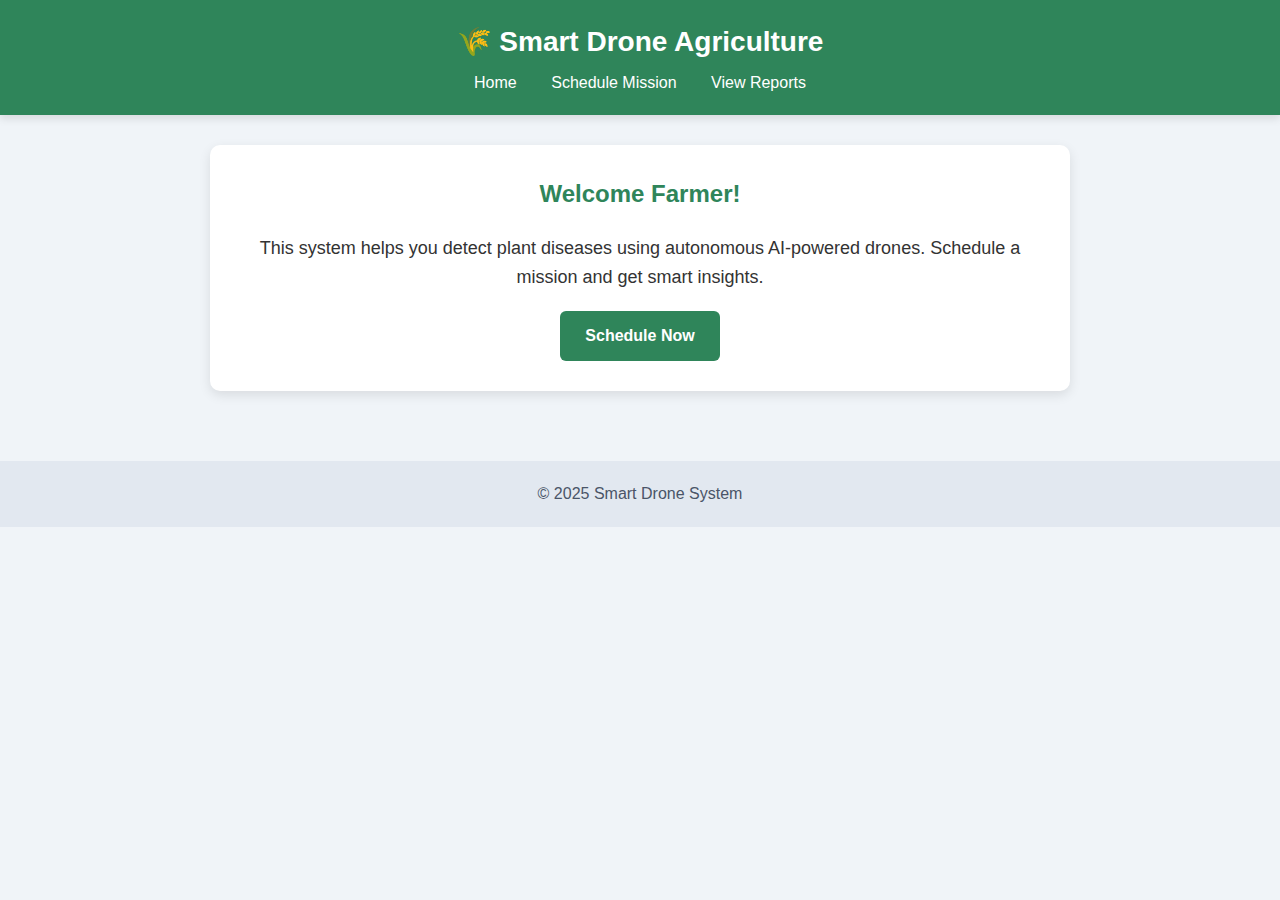
<file: Frontend/index.html>
<!DOCTYPE html>
<html lang="en">
<head>
  <meta charset="UTF-8">
  <title>Smart Drone Agriculture</title>
  <link rel="stylesheet" href="css/style.css">
</head>
<body>
  <header>
    <h1>🌾 Smart Drone Agriculture</h1>
    <nav>
      <a href="index.html">Home</a>
      <a href="schedule.html">Schedule Mission</a>
      <a href="reports.html">View Reports</a>
    </nav>
  </header>

  <main>
    <section>
      <h2>Welcome Farmer!</h2>
      <p>This system helps you detect plant diseases using autonomous AI-powered drones. Schedule a mission and get smart insights.</p>
      <a href="schedule.html" class="btn">Schedule Now</a>
    </section>
  </main>

  <footer>
    <p>&copy; 2025 Smart Drone System</p>
  </footer>
</body>
</html>
</file>
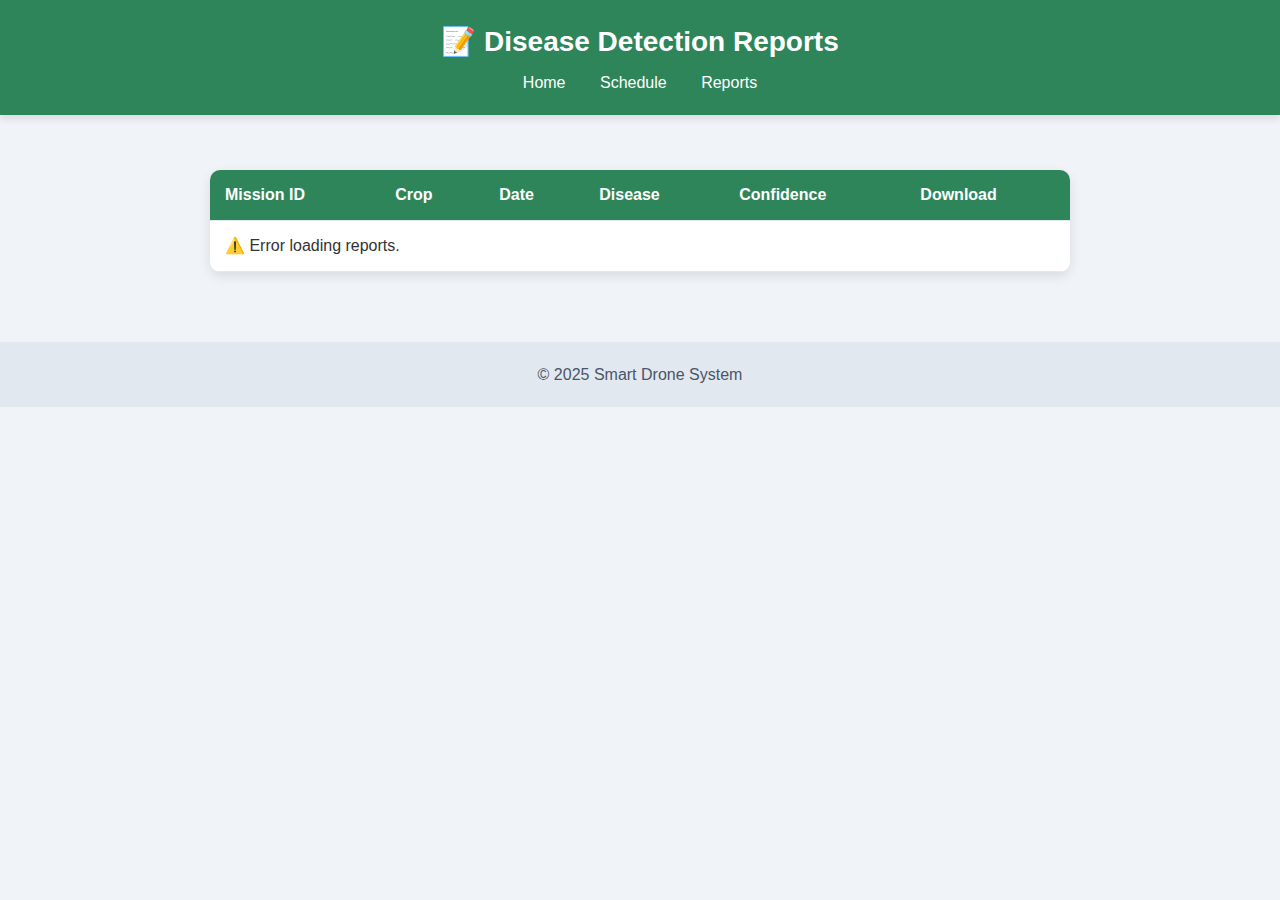
<file: Frontend/reports.html>
<!DOCTYPE html>
<html lang="en">
<head>
  <meta charset="UTF-8">
  <title>Disease Detection Reports</title>
  <link rel="stylesheet" href="css/style.css">
</head>
<body>
  <header>
    <h1>📝 Disease Detection Reports</h1>
    <nav>
      <a href="index.html">Home</a>
      <a href="schedule.html">Schedule</a>
      <a href="reports.html">Reports</a>
    </nav>
  </header>

  <main>
    <table id="reportTable">
      <thead>
        <tr>
          <th>Mission ID</th>
          <th>Crop</th>
          <th>Date</th>
          <th>Disease</th>
          <th>Confidence</th>
          <th>Download</th>
        </tr>
      </thead>
      <tbody>
        <!-- Dynamic rows will be added here via JS -->
      </tbody>
    </table>
  </main>

  <footer>
    <p>&copy; 2025 Smart Drone System</p>
  </footer>

  <script src="js/main.js"></script>
</body>
</html>
</file>
<file: Frontend/css/style.css>
/* Reset and base styles */
* {
  margin: 0;
  padding: 0;
  box-sizing: border-box;
}

body {
  font-family: 'Segoe UI', Tahoma, Geneva, Verdana, sans-serif;
  background-color: #f0f4f8;
  color: #333;
  line-height: 1.6;
}

header {
  background-color: #2f855a;
  color: white;
  padding: 20px 0;
  text-align: center;
  box-shadow: 0 4px 8px rgba(0,0,0,0.1);
}

header h1 {
  font-size: 28px;
  margin-bottom: 5px;
}

nav a {
  color: white;
  text-decoration: none;
  margin: 0 15px;
  font-weight: 500;
  transition: color 0.3s ease;
}

nav a:hover {
  color: #c6f6d5;
}

main {
  padding: 30px 20px;
  max-width: 900px;
  margin: auto;
}

h2 {
  color: #2f855a;
  margin-bottom: 20px;
  font-size: 24px;
  text-align: center;
}

/* Homepage welcome */
section {
  background: white;
  padding: 30px;
  border-radius: 10px;
  box-shadow: 0 4px 12px rgba(0,0,0,0.1);
  text-align: center;
}

section p {
  margin: 20px 0;
  font-size: 18px;
}

.btn {
  display: inline-block;
  background-color: #2f855a;
  color: white;
  padding: 12px 25px;
  text-decoration: none;
  border-radius: 6px;
  font-weight: 600;
  transition: background 0.3s ease;
}

.btn:hover {
  background-color: #276749;
}

/* Form styling */
form {
  background: white;
  padding: 25px;
  border-radius: 10px;
  max-width: 600px;
  margin: auto;
  box-shadow: 0 4px 12px rgba(0,0,0,0.1);
}

form label {
  display: block;
  margin-top: 15px;
  font-weight: 600;
  color: #2d3748;
}

form input, form select {
  width: 100%;
  padding: 10px;
  margin-top: 8px;
  border: 1px solid #cbd5e0;
  border-radius: 6px;
  font-size: 16px;
  transition: border-color 0.3s ease;
}

form input:focus, form select:focus {
  border-color: #2f855a;
  outline: none;
}

form button {
  background-color: #2f855a;
  color: white;
  padding: 12px;
  margin-top: 20px;
  width: 100%;
  border: none;
  border-radius: 6px;
  font-size: 16px;
  font-weight: bold;
  cursor: pointer;
  transition: background-color 0.3s ease;
}

form button:hover {
  background-color: #276749;
}

#formStatus {
  margin-top: 15px;
  text-align: center;
  color: green;
  font-weight: 500;
}

/* Table styles */
table {
  width: 100%;
  border-collapse: collapse;
  margin-top: 25px;
  background: white;
  box-shadow: 0 4px 12px rgba(0,0,0,0.1);
  border-radius: 10px;
  overflow: hidden;
}

thead {
  background-color: #2f855a;
  color: white;
}

th, td {
  padding: 12px 15px;
  text-align: left;
  border-bottom: 1px solid #e2e8f0;
}

tbody tr:hover {
  background-color: #f0fff4;
}

a.download-link {
  color: #2b6cb0;
  text-decoration: underline;
}

a.download-link:hover {
  color: #2c5282;
}

/* Footer */
footer {
  margin-top: 40px;
  padding: 20px;
  text-align: center;
  background-color: #e2e8f0;
  color: #4a5568;
}

/* Responsive */
@media (max-width: 768px) {
  nav {
    display: flex;
    flex-direction: column;
    gap: 10px;
    margin-top: 10px;
  }

  form, section, table {
    width: 100%;
  }
}
</file>
